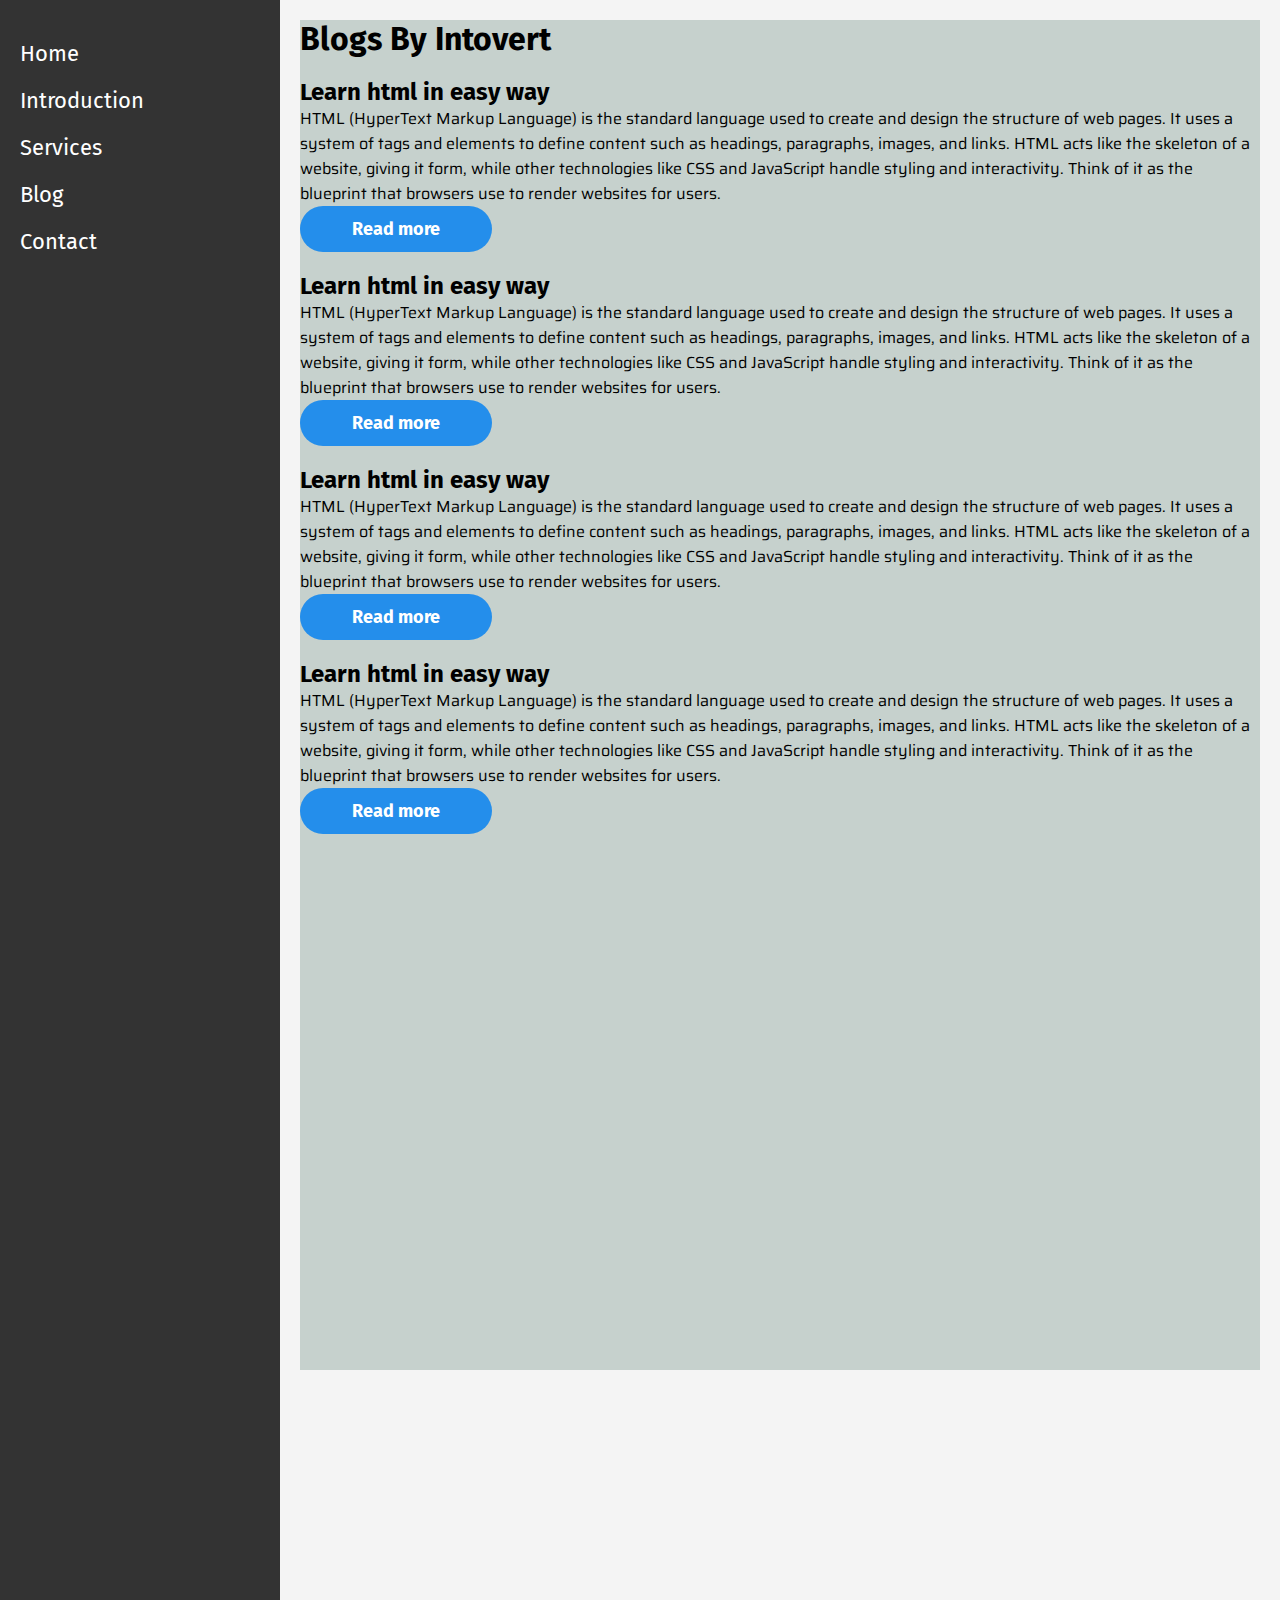
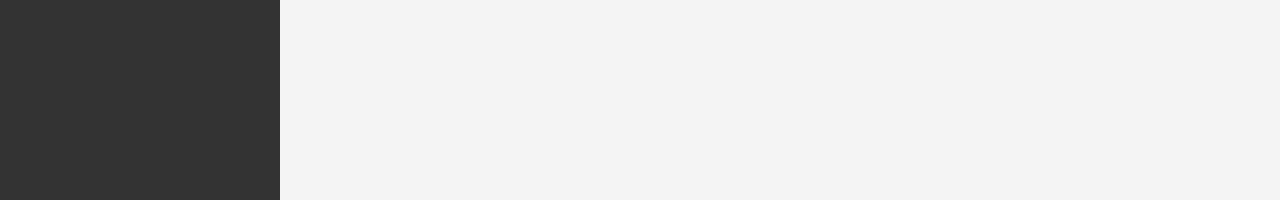
<file: blog.html>
<!DOCTYPE html>
<html lang="en">
<head>
    <meta charset="UTF-8">
    <meta name="viewport" content="width=device-width, initial-scale=1.0">
    <title>Code With Introvert</title>
    <!-- Use relative path for your CSS file -->
    <link rel="stylesheet" href="style.css">
</head>
<body>
    <div class="container">
        <aside class="sidebar">
            <nav>
                <ul>
                    <!-- Use relative links for internal navigation -->
                    <li><a href="index.html">Home</a></li>
                    <li><a href="introduction.html">Introduction</a></li>
                    <li><a href="services.html">Services</a></li>
                    <li><a href="blog.html">Blog</a></li>
                    <li><a href="contact.html">Contact</a></li>
                </ul>
            </nav>
        </aside>
   
        <main class="main">
            <div class="blogContainer">
                <h1>Blogs By Intovert</h1>
                <div class="blogitem">
                    <h2>Learn html in easy way</h2>
                    <p>HTML (HyperText Markup Language) is the 
                        standard language used to create and design the structure of web pages. It uses a system of tags and elements to define content such as headings, paragraphs, images, and links. HTML acts like the skeleton of a website, giving it form, while other technologies like CSS and JavaScript handle styling and interactivity. Think of it as the blueprint that browsers 
                        use to render websites for users.</p>
                        <button class="btn-rm">Read more</button>
                </div>
                <div class="blogitem">
                    <h2>Learn html in easy way</h2>
                    <p>HTML (HyperText Markup Language) is the 
                        standard language used to create and design the structure of web pages. It uses a system of tags and elements to define content such as headings, paragraphs, images, and links. HTML acts like the skeleton of a website, giving it form, while other technologies like CSS and JavaScript handle styling and interactivity. Think of it as the blueprint that browsers 
                        use to render websites for users.</p>
                        <button class="btn-rm">Read more</button>
                </div>
                <div class="blogitem">
                    <h2>Learn html in easy way</h2>
                    <p>HTML (HyperText Markup Language) is the 
                        standard language used to create and design the structure of web pages. It uses a system of tags and elements to define content such as headings, paragraphs, images, and links. HTML acts like the skeleton of a website, giving it form, while other technologies like CSS and JavaScript handle styling and interactivity. Think of it as the blueprint that browsers 
                        use to render websites for users.</p>
                        <button class="btn-rm">Read more</button>
                </div>
                <div class="blogitem">
                    <h2>Learn html in easy way</h2>
                    <p>HTML (HyperText Markup Language) is the 
                        standard language used to create and design the structure of web pages. It uses a system of tags and elements to define content such as headings, paragraphs, images, and links. HTML acts like the skeleton of a website, giving it form, while other technologies like CSS and JavaScript handle styling and interactivity. Think of it as the blueprint that browsers 
                        use to render websites for users.</p>
                        <button class="btn-rm">Read more</button>
                </div>
               
            </div>
        </main>
    </div>
</body>
</html>
</file>
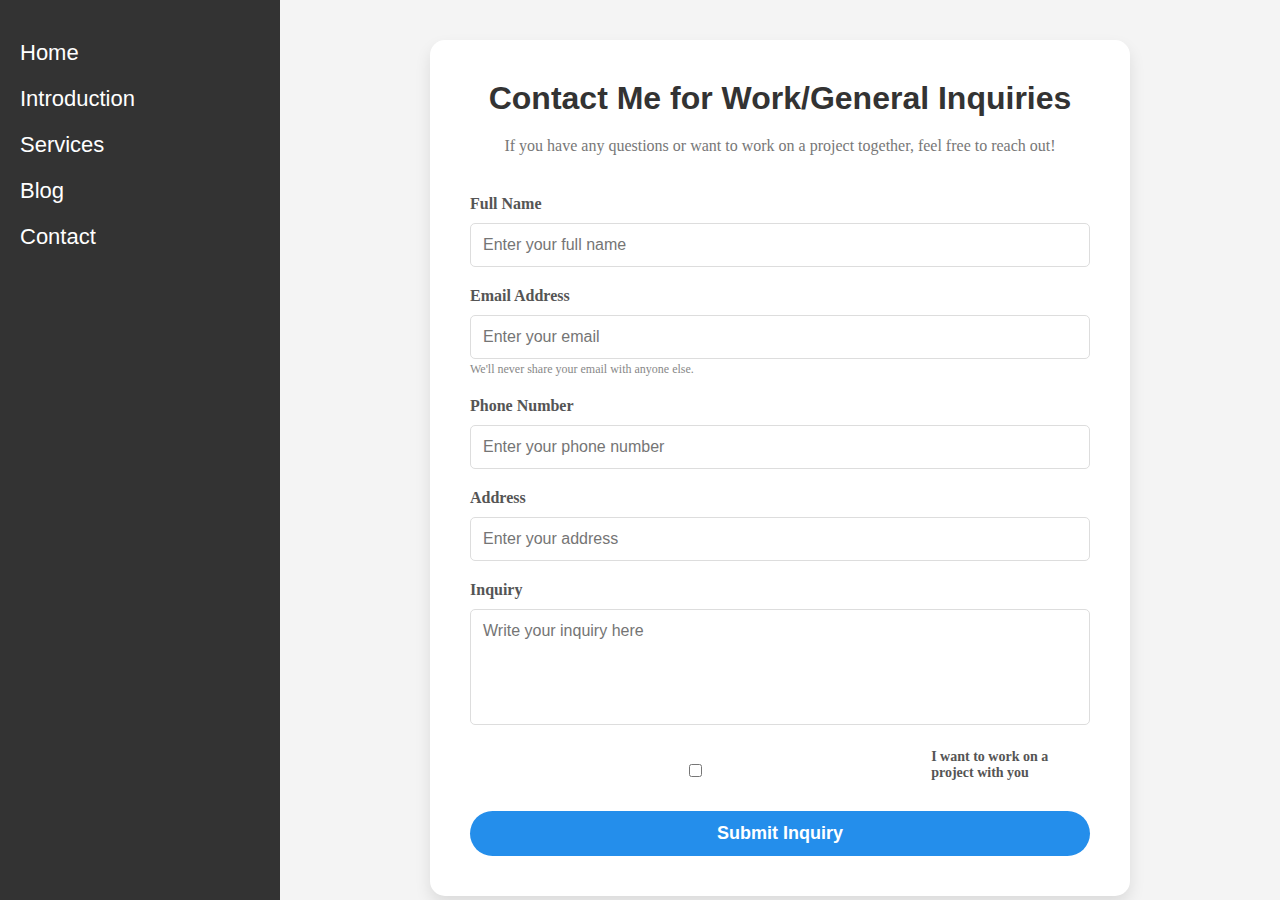
<file: contact.html>
<!DOCTYPE html>
<html lang="en">
<head>
    <meta charset="UTF-8">
    <meta name="viewport" content="width=device-width, initial-scale=1.0">
    <title>Contact - Code With Introvert</title>
    <link rel="stylesheet" href="stylecontact.css">
</head>
<body>
    <div class="container">
        <aside class="sidebar">
            <nav>
                <ul>
                    <li><a href="index.html">Home</a></li>
                    <li><a href="introduction.html">Introduction</a></li>
                    <li><a href="services.html">Services</a></li>
                    <li><a href="blog.html">Blog</a></li>
                    <li><a href="contact.html">Contact</a></li>
                </ul>
            </nav>
        </aside>

        <main class="main">
            <div class="contactform-container">
                <h1>Contact Me for Work/General Inquiries</h1>
                <p>If you have any questions or want to work on a project together, feel free to reach out!</p>

                <form class="contactform">
                    <div class="form-group">
                        <label for="name">Full Name</label>
                        <input type="text" id="name" placeholder="Enter your full name" required>
                    </div>
                    <div class="form-group">
                        <label for="email">Email Address</label>
                        <input type="email" id="email" placeholder="Enter your email" required>
                        <small id="emailHelp">We'll never share your email with anyone else.</small>
                    </div>
                    <div class="form-group">
                        <label for="phone">Phone Number</label>
                        <input type="text" id="phone" placeholder="Enter your phone number" required>
                    </div>
                    <div class="form-group">
                        <label for="address">Address</label>
                        <input type="text" id="address" placeholder="Enter your address">
                    </div>
                    <div class="form-group">
                        <label for="inquiry">Inquiry</label>
                        <textarea id="inquiry" rows="5" placeholder="Write your inquiry here"></textarea>
                    </div>
                    <div class="form-group checkbox-group">
                        <input type="checkbox" id="projectInquiry">
                        <label for="projectInquiry">I want to work on a project with you</label>
                    </div>
                    <button type="submit" class="btn-primary">Submit Inquiry</button>
                </form>
            </div>
        </main>
    </div>
</body>
</html>
</file>
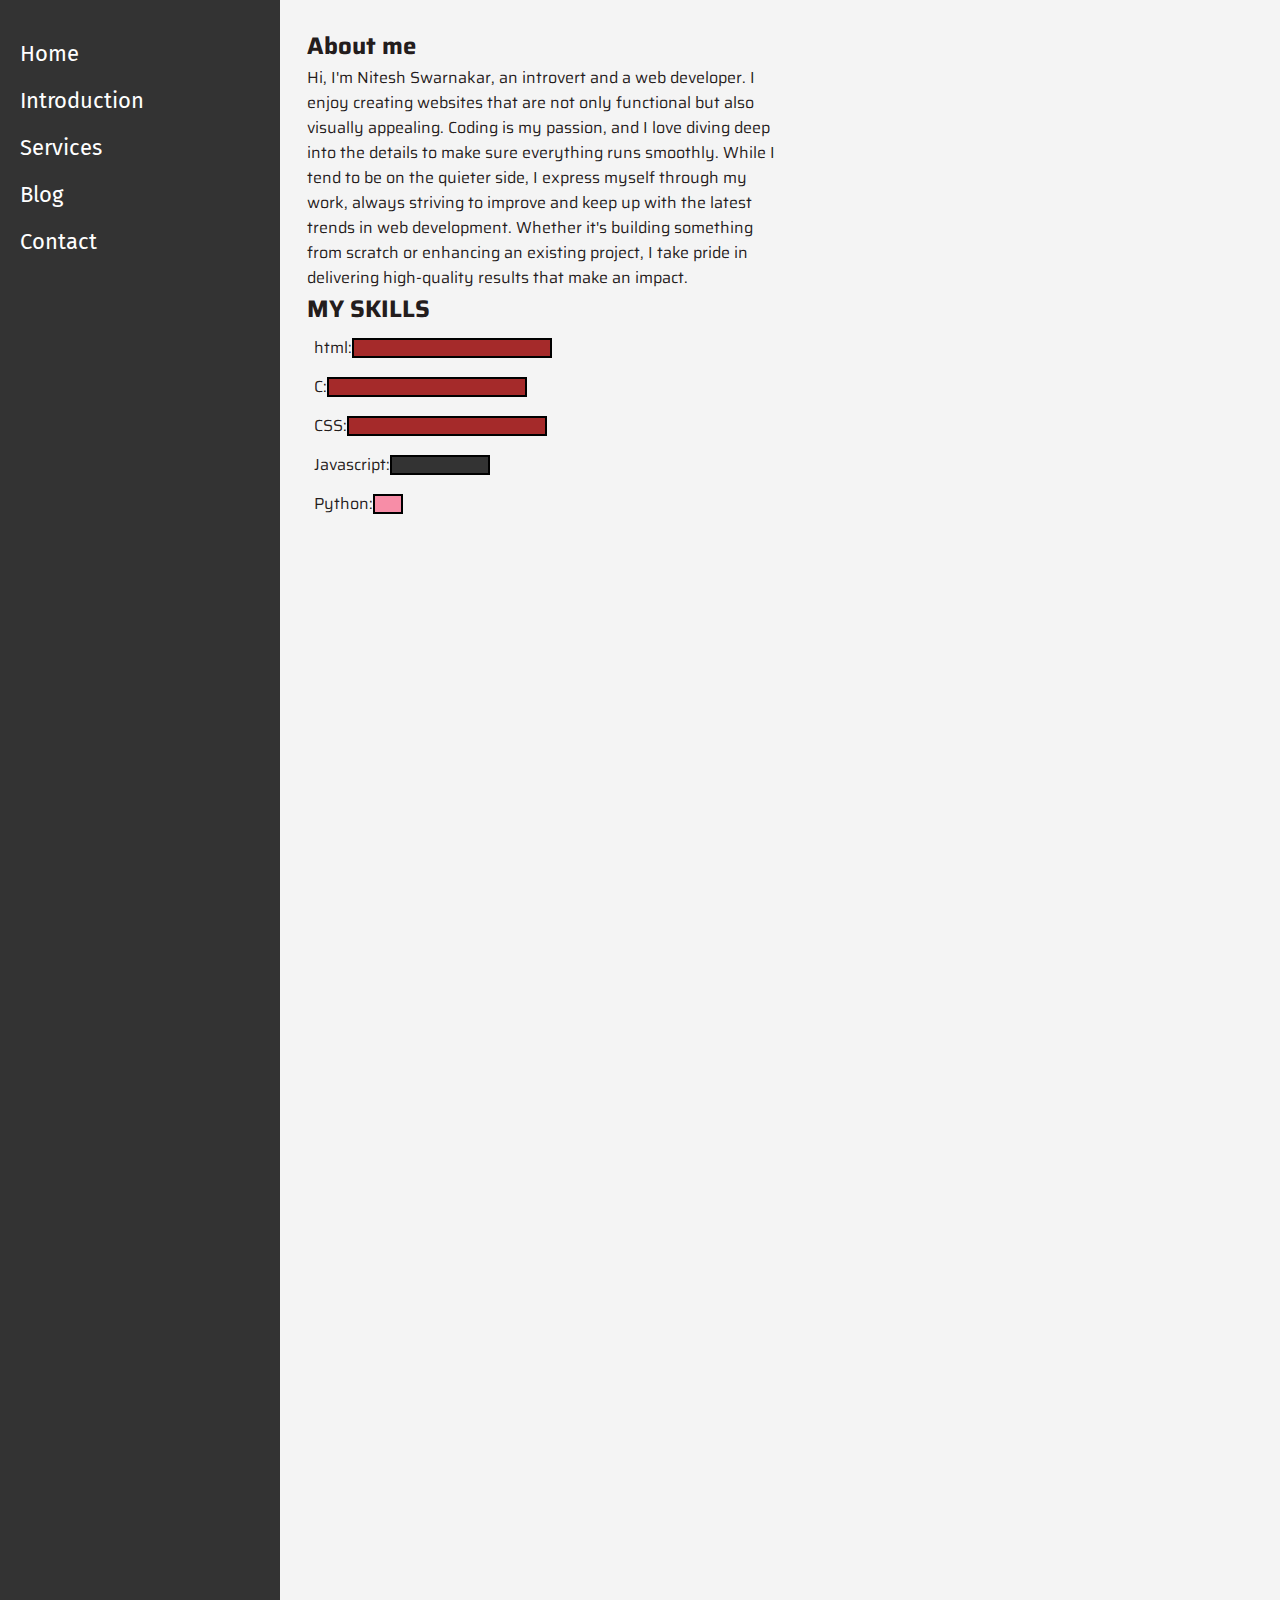
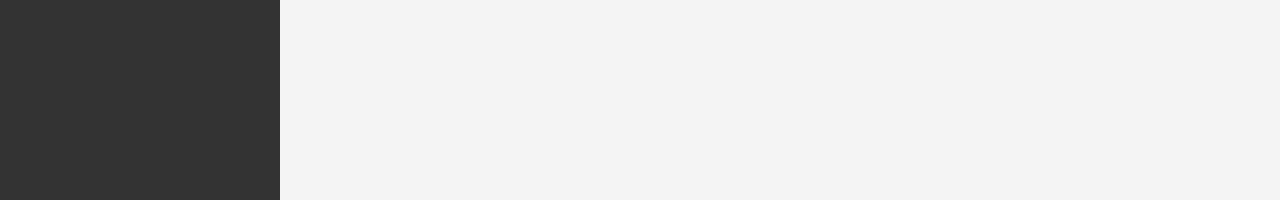
<file: introduction.html>
<!DOCTYPE html>
<html lang="en">
<head>
    <meta charset="UTF-8">
    <meta name="viewport" content="width=device-width, initial-scale=1.0">
    <title>Code With Introvert</title>
    <!-- Use relative path for your CSS file -->
    <link rel="stylesheet" href="style.css">
</head>
<body>
    <div class="container">
        <aside class="sidebar">
            <nav>
                <ul>
                    <!-- Use relative links for internal navigation -->
                    <li><a href="index.html">Home</a></li>
                    <li><a href="introduction.html">Introduction</a></li>
                    <li><a href="services.html">Services</a></li>
                    <li><a href="blog.html">Blog</a></li>
                    <li><a href="contact.html">Contact</a></li>
                </ul>
            </nav>
        </aside>
   
        <main class="main">
            <div class="skillcontainer">
                <div class="intro">
                <h2>About me</h2>
                <p>Hi, I'm Nitesh Swarnakar, an introvert and a web developer. 
                    I enjoy creating websites that are not only functional but also visually appealing.
                     Coding is my passion, and I love diving deep into the details to make sure everything runs smoothly. 
                     While I tend to be on the quieter side, I express myself through my work, always striving to improve 
                     and keep up with the latest trends in web development. Whether it's building something from scratch
                      or enhancing an existing project, I take pride in delivering high-quality results that make an impact.

                </p>
                <h2>MY SKILLS   </h2>
                <div class="skillitem">html: <div class="skill hun"></div></div>
                <div class="skillitem">C: <div class="skill hun"></div></div>
                <div class="skillitem">CSS: <div class="skill hun"></div></div>
                <div class="skillitem">Javascript: <div class="skill fif"></div></div>
                <div class="skillitem">Python: <div class="skill ten"></div></div>
            </div>
            
                </div>
               
            </div>
        </main>
    </div>
</body>
</html>
</file>
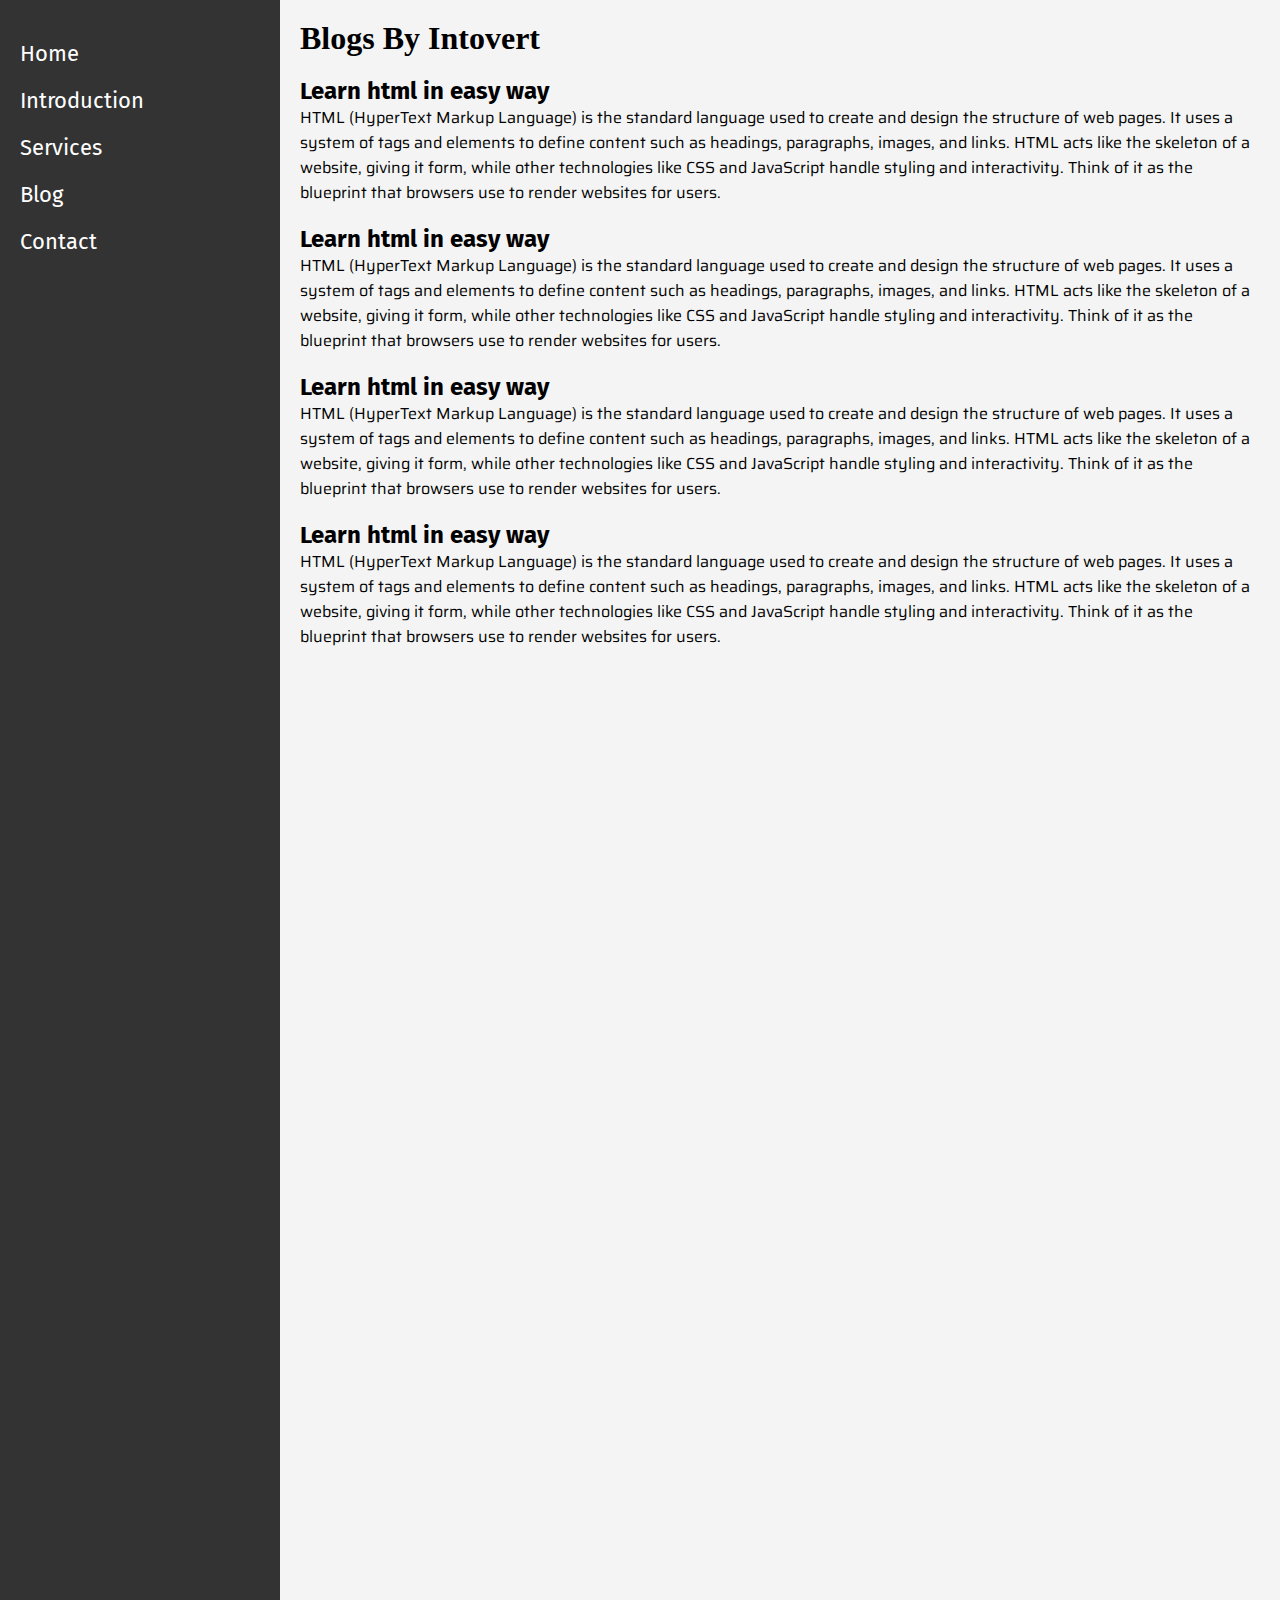
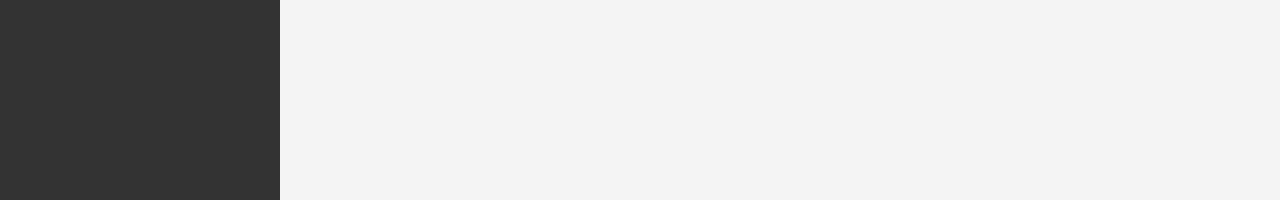
<file: services.html>
<!DOCTYPE html>
<html lang="en">
<head>
    <meta charset="UTF-8">
    <meta name="viewport" content="width=device-width, initial-scale=1.0">
    <title>Code With Introvert</title>
    <!-- Use relative path for your CSS file -->
    <link rel="stylesheet" href="style.css">
</head>
<body>
    <div class="container">
        <aside class="sidebar">
            <nav>
                <ul>
                    <!-- Use relative links for internal navigation -->
                    <li><a href="index.html">Home</a></li>
                    <li><a href="introduction.html">Introduction</a></li>
                    <li><a href="services.html">Services</a></li>
                    <li><a href="blog.html">Blog</a></li>
                    <li><a href="contact.html">Contact</a></li>
                </ul>
            </nav>
        </aside>
   
        <main class="main">
            <div class="blogcontainer">
                <h1>Blogs By Intovert</h1>
                <div class="blogitem">
                    <h2>Learn html in easy way</h2>
                    <p>HTML (HyperText Markup Language) is the 
                        standard language used to create and design the structure of web pages. It uses a system of tags and elements to define content such as headings, paragraphs, images, and links. HTML acts like the skeleton of a website, giving it form, while other technologies like CSS and JavaScript handle styling and interactivity. Think of it as the blueprint that browsers 
                        use to render websites for users.</p>
                </div>
                <div class="blogitem">
                    <h2>Learn html in easy way</h2>
                    <p>HTML (HyperText Markup Language) is the 
                        standard language used to create and design the structure of web pages. It uses a system of tags and elements to define content such as headings, paragraphs, images, and links. HTML acts like the skeleton of a website, giving it form, while other technologies like CSS and JavaScript handle styling and interactivity. Think of it as the blueprint that browsers 
                        use to render websites for users.</p>
                </div>
                <div class="blogitem">
                    <h2>Learn html in easy way</h2>
                    <p>HTML (HyperText Markup Language) is the 
                        standard language used to create and design the structure of web pages. It uses a system of tags and elements to define content such as headings, paragraphs, images, and links. HTML acts like the skeleton of a website, giving it form, while other technologies like CSS and JavaScript handle styling and interactivity. Think of it as the blueprint that browsers 
                        use to render websites for users.</p>
                </div>
                <div class="blogitem">
                    <h2>Learn html in easy way</h2>
                    <p>HTML (HyperText Markup Language) is the 
                        standard language used to create and design the structure of web pages. It uses a system of tags and elements to define content such as headings, paragraphs, images, and links. HTML acts like the skeleton of a website, giving it form, while other technologies like CSS and JavaScript handle styling and interactivity. Think of it as the blueprint that browsers 
                        use to render websites for users.</p>
                </div>
               
            </div>
        </main>
    </div>
</body>
</html>
</file>
<file: style.css>
/* Importing Google Fonts */
@import url('https://fonts.googleapis.com/css2?family=Fira+Sans:wght@400;500;600;700&display=swap');
@import url('https://fonts.googleapis.com/css2?family=Saira:wght@400;500;600;700&display=swap');

/* Resetting margin and padding */
* {
    margin: 0;
    padding: 0;
    box-sizing: border-box;
}

/* Container Flexbox Layout */
.container {
    display: flex;
    height: 200vh;
}

/* Sidebar Styling */
.sidebar {
    background-color: #333;
    width: 280px;
    font-family: "Fira Sans", sans-serif;
    color: white;
    padding: 40px 20px;
    display: flex;
    flex-direction: column;
    justify-content: flex-start;
}

/* Sidebar Navigation */
.sidebar nav ul {
    list-style: none;
}

.sidebar nav li {
    margin-bottom: 20px;
    font-size: 22px;
}

.sidebar nav li a {
    text-decoration: none;
    color: white;
    transition: color 0.3s ease;
}

.sidebar nav li a:hover {
    color: #F78DA7;
}

/* Main Content Styling */
.main {
    width: calc(100vw - 280px);
    background-color: #f4f4f4;
    padding: 20px;
    overflow-y: auto;
}

/* Info Container Styling */
.infocontainer {
    background-color: #F78DA7;
    height: 60vh;
    width: 100%;
    display: flex;
    justify-content: space-between;
    align-items: center;
    padding: 40px;
    border-radius: 15px;
    margin-bottom: 40px;
    box-shadow: 0px 8px 16px rgba(0, 0, 0, 0.2);
}

/* Developer Info Text */
.intro {
    font-family: "Saira", sans-serif;
    color: rgba(14, 7, 7, 0.925);
    display: flex;
    flex-direction: column;
    max-width: 50%;
}

.hello {
    font-size: 26px;
    font-weight: 600;
    margin-bottom: 10px;
}

.welcome {
    font-size: 48px;
    font-weight: bold;
    margin-bottom: 20px;
}

.about {
    font-size: 18px;
    margin-bottom: 30px;
}

/* Buttons Styling */
.btn {
    display: flex;
    gap: 20px;
}

.btn a {
    text-decoration: none;
}

.btn button {
    background-color: #248eeb;
    font-size: 18px;
    padding: 12px 24px;
    border-radius: 30px;
    font-weight: bold;
    color: white;
    border: none;
    cursor: pointer;
    transition: background-color 0.3s ease, color 0.3s ease;
}

.btn button:hover {
    background-color: white;
    color: #248eeb;
}

/* Developer Picture */
.devpic img {
    height: 50vh;
    border-radius: 15px;
    box-shadow: 0px 6px 20px rgba(0, 0, 0, 0.15);
}

/* Contact Form */
.contactform {
    padding: 40px 60px;
    background-color: rgb(134, 131, 131);
    border-radius: 15px;
    box-shadow: 0px 8px 16px rgba(0, 0, 0, 0.1);
    max-width: 700px;
    margin: 0 auto;
}

.contactform h1 {
    font-family: "Saira", sans-serif;
    font-size: 32px;
    text-align: center;
    margin-bottom: 30px;
    color: #333;
}

/* Contact Form Input Styling */
.contactform form div {
    margin-bottom: 20px;
}

.contactform form div label {
    font-size: 16px;
    font-weight: 600;
    margin-bottom: 10px;
    color: #555;
}

.contactform form div input,
.contactform form div textarea {
    padding: 12px;
    width: 100%;
    border: 1px solid #ddd;
    border-radius: 6px;
    font-size: 16px;
    font-family: "Fira Sans", sans-serif;
    color: #333;
    transition: border-color 0.3s ease;
}

.contactform form div input:focus,
.contactform form div textarea:focus {
    border-color: #248eeb;
    outline: none;
}

/* Email Help Text */
#emailHelp {
    font-size: 12px;
    color: #888;
    margin-top: 5px;
}

/* Submit Button */
.btn-primary {
    background-color: #248eeb;
    color: #ffffff;
    padding: 12px;
    border: none;
    border-radius: 30px;
    font-size: 18px;
    cursor: pointer;
    width: 100%;
    font-family: "Fira Sans", sans-serif;
    font-weight: bold;
    transition: background-color 0.3s ease, color 0.3s ease;
}

.btn-primary:hover {
    background-color: white;
    color: #248eeb;
}
.blogitem { 
margin: 20px 0;
font-family: "Fira Sans", sans-serif;
}
.blogContainer{
    background-color: rgb(198, 209, 205);
    height: 150vh;
}
.blogContainer h1{
    font-family: "Fira Sans", sans-serif;
}
.blogitem h2{
    font-family: "Fira Sans", sans-serif;
}
.blogitem p{
    font-family: "Saira", sans-serif;
}
.btn-rm {
    background-color: #248eeb;
    color: white;
    padding: 12px;
    border: none;
    border-radius: 30px;
    font-size: 18px;
    cursor: pointer;
    width: 20%;
    font-family: "Fira Sans", sans-serif;
    font-weight: bold;
    transition: background-color 0.3s ease, color 0.3s ease;
}

.btn-rm:hover {
    background-color: white;
    color: #248eeb;
}

.skillcontainer{
    padding: 7px;
}
.skill{
    width: 200px;
    height: 20px;
    background-color: #248eeb;
    border: 2px solid black;
    font-weight: 200;
}
.skillitem{
    padding: 7px;
display: flex;
align-items: center;
}
.hun{
    width: 200px;
    background-color: brown;
}
.fif{
    width: 100px;
    background-color: #333;
}
.ten{
    width: 30px;
    background-color: #F78DA7;
}
</file>
<file: stylecontact.css>
/* Basic Reset */
* {
    margin: 0;
    padding: 0;
    box-sizing: border-box;
}

/* Container Layout */
.container {
    display: flex;
    height: 100vh;
}

/* Sidebar Styling */
.sidebar {
    background-color: #333;
    width: 280px;
    font-family: "Fira Sans", sans-serif;
    color: white;
    padding: 40px 20px;
    display: flex;
    flex-direction: column;
    justify-content: flex-start;
}

.sidebar nav ul {
    list-style: none;
}

.sidebar nav li {
    margin-bottom: 20px;
    font-size: 22px;
}

.sidebar nav li a {
    text-decoration: none;
    color: white;
    transition: color 0.3s ease;
}

.sidebar nav li a:hover {
    color: #F78DA7;
}

/* Main Content */
.main {
    width: calc(100vw - 280px);
    background-color: #f4f4f4;
    padding: 40px;
    overflow-y: auto;
}

/* Contact Form Container */
.contactform-container {
    background-color: white;
    padding: 40px;
    border-radius: 15px;
    box-shadow: 0px 8px 16px rgba(0, 0, 0, 0.1);
    max-width: 700px;
    margin: 0 auto;
}

/* Contact Form Heading */
.contactform-container h1 {
    font-family: "Saira", sans-serif;
    font-size: 32px;
    text-align: center;
    color: #333;
    margin-bottom: 20px;
}

.contactform-container p {
    text-align: center;
    color: #777;
    margin-bottom: 40px;
    font-size: 16px;
}

/* Form Group Styling */
.form-group {
    margin-bottom: 20px;
}

.form-group label {
    display: block;
    font-size: 16px;
    margin-bottom: 10px;
    font-weight: bold;
    color: #555;
}

.form-group input,
.form-group textarea {
    width: 100%;
    padding: 12px;
    font-size: 16px;
    border: 1px solid #ddd;
    border-radius: 5px;
    font-family: "Fira Sans", sans-serif;
    color: #333;
    transition: border-color 0.3s ease;
}

.form-group input:focus,
.form-group textarea:focus {
    border-color: #248eeb;
    outline: none;
}

.form-group textarea {
    resize: none;
}

/* Email Help Text */
#emailHelp {
    font-size: 12px;
    color: #888;
    margin-top: 5px;
}

/* Checkbox Group */
.checkbox-group {
    display: flex;
    align-items: center;
    margin-bottom: 20px;
}

.checkbox-group input {
    margin-right: 10px;
}

.checkbox-group label {
    font-size: 14px;
    color: #555;
}

/* Submit Button */
.btn-primary {
    background-color: #248eeb;
    color: white;
    padding: 12px;
    border: none;
    border-radius: 30px;
    font-size: 18px;
    cursor: pointer;
    width: 100%;
    font-family: "Fira Sans", sans-serif;
    font-weight: bold;
    transition: background-color 0.3s ease, color 0.3s ease;
}

.btn-primary:hover {
    background-color: white;
    color: #248eeb;
    border: 2px solid #248eeb;
}
</file>
